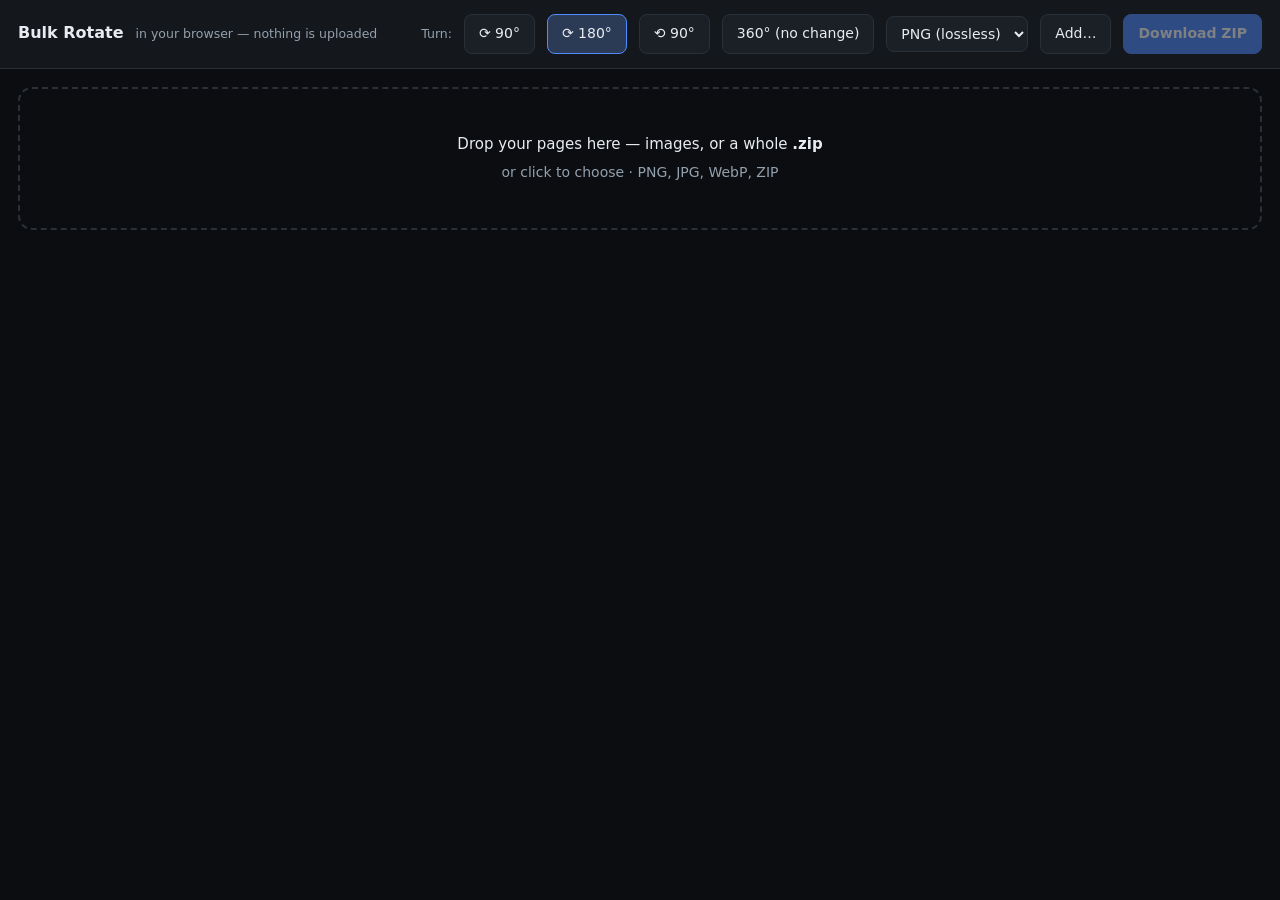
<file: tools/rotate.html>
<!doctype html>
<html lang="en">
<head>
<meta charset="utf-8">
<title>Bulk Rotate</title>
<!-- Save this file anywhere and open it. No server, no install, no internet:
     everything happens in your browser and nothing is uploaded.

     Only quarter turns, deliberately. 90, 180 and 270 move whole pixels to
     whole pixels, so what comes out is exactly what went in, only turned. Any
     other angle has to invent pixels between the old ones, which softens line
     art and leaves blank wedges in the corners. 360 means "leave it alone",
     and it copies the original bytes rather than re-encoding them. -->
<style>
 body{margin:0;background:#0b0d10;color:#e8ecf1;
      font:14px/1.55 system-ui,-apple-system,"Segoe UI",Roboto,sans-serif}
 header{padding:14px 18px;background:#14181d;border-bottom:1px solid #2a3038;
        display:flex;gap:12px;align-items:center;flex-wrap:wrap}
 h1{font-size:16px;margin:0}
 .m{color:#93a0ae;font-size:12.5px}
 button{font:inherit;color:#e8ecf1;background:#1b2027;border:1px solid #2a3038;
        border-radius:8px;padding:8px 14px;cursor:pointer}
 button:hover:not(:disabled){border-color:#3d4653}
 button:disabled{opacity:.45;cursor:default}
 button.on{background:#2b3a55;border-color:#4f8cff}
 button.go{background:#4f8cff;border-color:#4f8cff;color:#fff;font-weight:600}
 select{font:inherit;color:#e8ecf1;background:#1b2027;border:1px solid #2a3038;
        border-radius:8px;padding:8px 10px}
 #drop{margin:18px;padding:44px;border:2px dashed #2a3038;border-radius:14px;
       text-align:center;color:#93a0ae;cursor:pointer}
 #drop.hot{border-color:#4f8cff;color:#e8ecf1;background:#0f1520}
 #grid{display:flex;flex-wrap:wrap;gap:10px;padding:16px}
 .t{background:#14181d;border:1px solid #2a3038;border-radius:10px;padding:6px;
    width:132px;text-align:center}
 .t canvas{max-width:120px;max-height:150px;background:#000;border-radius:4px;display:block;margin:0 auto}
 .t div{font-size:11px;color:#93a0ae;margin-top:4px;overflow:hidden;
        text-overflow:ellipsis;white-space:nowrap}
</style>
</head>
<body>

<header>
  <h1>Bulk Rotate</h1>
  <span class="m">in your browser — nothing is uploaded</span>
  <span style="flex:1"></span>
  <span class="m">Turn:</span>
  <button data-deg="90">⟳ 90°</button>
  <button data-deg="180" class="on">⟳ 180°</button>
  <button data-deg="270">⟲ 90°</button>
  <button data-deg="0">360° (no change)</button>
  <select id="fmt">
    <option value="png">PNG (lossless)</option>
    <option value="jpeg">JPEG (smaller)</option>
  </select>
  <button id="add">Add…</button>
  <button id="go" class="go" disabled>Download ZIP</button>
</header>

<div id="drop">
  <div style="font-size:15px;color:#e8ecf1;margin-bottom:6px">
    Drop your pages here — images, or a whole <b>.zip</b></div>
  <div>or click to choose · PNG, JPG, WebP, ZIP</div>
  <input id="file" type="file" accept="image/*,.zip" multiple hidden>
</div>
<div id="grid"></div>

<script>
"use strict";
let deg = 180;
const pages = [];                       // {name, blob, bmp}
const $ = id => document.getElementById(id);

/* ── ZIP in and out, no library ─────────────────────────────────────────── */
const CRC = (() => { const t = new Uint32Array(256);
  for (let i = 0; i < 256; i++) { let c = i;
    for (let k = 0; k < 8; k++) c = (c & 1) ? (0xEDB88320 ^ (c >>> 1)) : (c >>> 1);
    t[i] = c >>> 0; } return t; })();
const crc32 = u8 => { let c = 0xFFFFFFFF;
  for (let i = 0; i < u8.length; i++) c = CRC[(c ^ u8[i]) & 0xFF] ^ (c >>> 8);
  return (c ^ 0xFFFFFFFF) >>> 0; };

async function readZip(file) {
  const buf = new Uint8Array(await file.arrayBuffer());
  const dv = new DataView(buf.buffer);
  let eocd = -1;
  for (let i = buf.length - 22; i >= 0 && i > buf.length - 66000; i--)
    if (dv.getUint32(i, true) === 0x06054b50) { eocd = i; break; }
  if (eocd < 0) throw new Error("not a ZIP file");
  const count = dv.getUint16(eocd + 10, true);
  let p = dv.getUint32(eocd + 16, true), out = [];
  for (let n = 0; n < count; n++) {
    if (dv.getUint32(p, true) !== 0x02014b50) break;
    const method = dv.getUint16(p + 10, true), csize = dv.getUint32(p + 20, true);
    const nl = dv.getUint16(p + 28, true), xl = dv.getUint16(p + 30, true);
    const cl = dv.getUint16(p + 32, true), lho = dv.getUint32(p + 42, true);
    const name = new TextDecoder().decode(buf.subarray(p + 46, p + 46 + nl));
    p += 46 + nl + xl + cl;
    if (name.endsWith("/") || name.includes("__MACOSX")) continue;
    if (!/\.(png|jpe?g|webp|bmp)$/i.test(name)) continue;
    // Only the LOCAL header says where the data really starts.
    const start = lho + 30 + dv.getUint16(lho + 26, true) + dv.getUint16(lho + 28, true);
    let data = buf.subarray(start, start + csize);
    if (method === 8) {
      if (typeof DecompressionStream !== "function")
        throw new Error("this browser can't unpack compressed ZIPs — extract it first");
      const s = new Blob([data]).stream().pipeThrough(new DecompressionStream("deflate-raw"));
      data = new Uint8Array(await new Response(s).arrayBuffer());
    } else if (method !== 0) continue;
    out.push({ name: name.split("/").pop(), blob: new Blob([data]) });
  }
  if (!out.length) throw new Error("no images inside");
  return out;
}

function writeZip(files) {              // stored: PNG/JPEG are compressed already
  const enc = new TextEncoder(), locals = [], central = [];
  let off = 0;
  for (const f of files) {
    const nb = enc.encode(f.name), sum = crc32(f.u8);
    const lh = new Uint8Array(30 + nb.length), lv = new DataView(lh.buffer);
    lv.setUint32(0, 0x04034b50, true); lv.setUint16(4, 20, true);
    lv.setUint32(14, sum, true); lv.setUint32(18, f.u8.length, true);
    lv.setUint32(22, f.u8.length, true); lv.setUint16(26, nb.length, true);
    lh.set(nb, 30); locals.push(lh, f.u8);
    const ch = new Uint8Array(46 + nb.length), cvw = new DataView(ch.buffer);
    cvw.setUint32(0, 0x02014b50, true); cvw.setUint16(4, 20, true);
    cvw.setUint16(6, 20, true); cvw.setUint32(16, sum, true);
    cvw.setUint32(20, f.u8.length, true); cvw.setUint32(24, f.u8.length, true);
    cvw.setUint16(28, nb.length, true); cvw.setUint32(42, off, true);
    ch.set(nb, 46); central.push(ch);
    off += lh.length + f.u8.length;
  }
  const cd = central.reduce((a, b) => a + b.length, 0);
  const e = new Uint8Array(22), ev = new DataView(e.buffer);
  ev.setUint32(0, 0x06054b50, true); ev.setUint16(8, files.length, true);
  ev.setUint16(10, files.length, true); ev.setUint32(12, cd, true);
  ev.setUint32(16, off, true);
  return new Blob([...locals, ...central, e], { type: "application/zip" });
}

/* ── the turn ───────────────────────────────────────────────────────────── */
function turned(bmp, d) {
  const swap = d % 180 !== 0;
  const c = document.createElement("canvas");
  c.width = swap ? bmp.height : bmp.width;
  c.height = swap ? bmp.width : bmp.height;
  const g = c.getContext("2d");
  g.translate(c.width / 2, c.height / 2);
  g.rotate(d * Math.PI / 180);
  g.drawImage(bmp, -bmp.width / 2, -bmp.height / 2);
  return c;
}

function render() {
  const g = $("grid");
  g.innerHTML = "";
  pages.forEach(p => {
    const box = document.createElement("div");
    box.className = "t";
    const c = turned(p.bmp, deg);
    const k = Math.min(120 / c.width, 150 / c.height);
    const s = document.createElement("canvas");
    s.width = Math.max(1, Math.round(c.width * k));
    s.height = Math.max(1, Math.round(c.height * k));
    s.getContext("2d").drawImage(c, 0, 0, s.width, s.height);
    const t = document.createElement("div");
    t.textContent = p.name;
    box.append(s, t);
    g.append(box);
  });
  $("go").disabled = !pages.length;
}

/* ── loading ────────────────────────────────────────────────────────────── */
async function add(list) {
  const items = [];
  for (const f of [...list]) {
    if (/\.zip$/i.test(f.name) || /zip/.test(f.type)) {
      try { items.push(...await readZip(f)); }
      catch (e) { alert(`Couldn't read "${f.name}": ${e.message}`); }
    } else if (f.type.startsWith("image/")) items.push({ name: f.name, blob: f });
  }
  items.sort((a, b) => a.name.localeCompare(b.name, undefined, { numeric: true }));
  for (const it of items) {
    try { pages.push({ ...it, bmp: await createImageBitmap(it.blob) }); }
    catch (_) {}
  }
  if (pages.length) $("drop").style.display = "none";
  render();
}

document.querySelectorAll("header [data-deg]").forEach(b => b.onclick = () => {
  deg = +b.dataset.deg;
  document.querySelectorAll("header [data-deg]")
    .forEach(x => x.classList.toggle("on", x === b));
  render();
});

$("go").onclick = async () => {
  const b = $("go"), label = b.textContent;
  b.disabled = true;
  try {
    const type = $("fmt").value === "jpeg" ? "image/jpeg" : "image/png";
    const ext = type === "image/jpeg" ? "jpg" : "png";
    const files = [];
    for (let i = 0; i < pages.length; i++) {
      b.textContent = `Turning ${i + 1}/${pages.length}…`;
      const p = pages[i];
      let u8;
      if (deg === 0) {
        // Nothing to change: keep the original bytes rather than re-encoding
        // them, which could only cost quality.
        u8 = new Uint8Array(await p.blob.arrayBuffer());
        files.push({ name: p.name, u8 });
        continue;
      }
      const blob = await new Promise(r => turned(p.bmp, deg).toBlob(r, type, 0.95));
      u8 = new Uint8Array(await blob.arrayBuffer());
      files.push({ name: p.name.replace(/\.[^.]+$/, "") + "." + ext, u8 });
    }
    b.textContent = "Packing…";
    const a = document.createElement("a");
    a.href = URL.createObjectURL(writeZip(files));
    a.download = `rotated_${deg}.zip`;
    a.click();
    setTimeout(() => URL.revokeObjectURL(a.href), 5000);
  } catch (e) {
    alert("Failed: " + e.message);
  } finally { b.disabled = false; b.textContent = label; }
};

const drop = $("drop");
drop.onclick = () => $("file").click();
$("add").onclick = () => $("file").click();
$("file").onchange = e => { add(e.target.files); e.target.value = ""; };
["dragenter", "dragover"].forEach(ev => drop.addEventListener(ev,
  e => { e.preventDefault(); drop.classList.add("hot"); }));
["dragleave", "drop"].forEach(ev => drop.addEventListener(ev,
  e => { e.preventDefault(); drop.classList.remove("hot"); }));
drop.addEventListener("drop", e => add(e.dataTransfer.files));
window.addEventListener("dragover", e => e.preventDefault());
window.addEventListener("drop", e => { e.preventDefault(); if (pages.length) add(e.dataTransfer.files); });
</script>
</body>
</html>
</file>
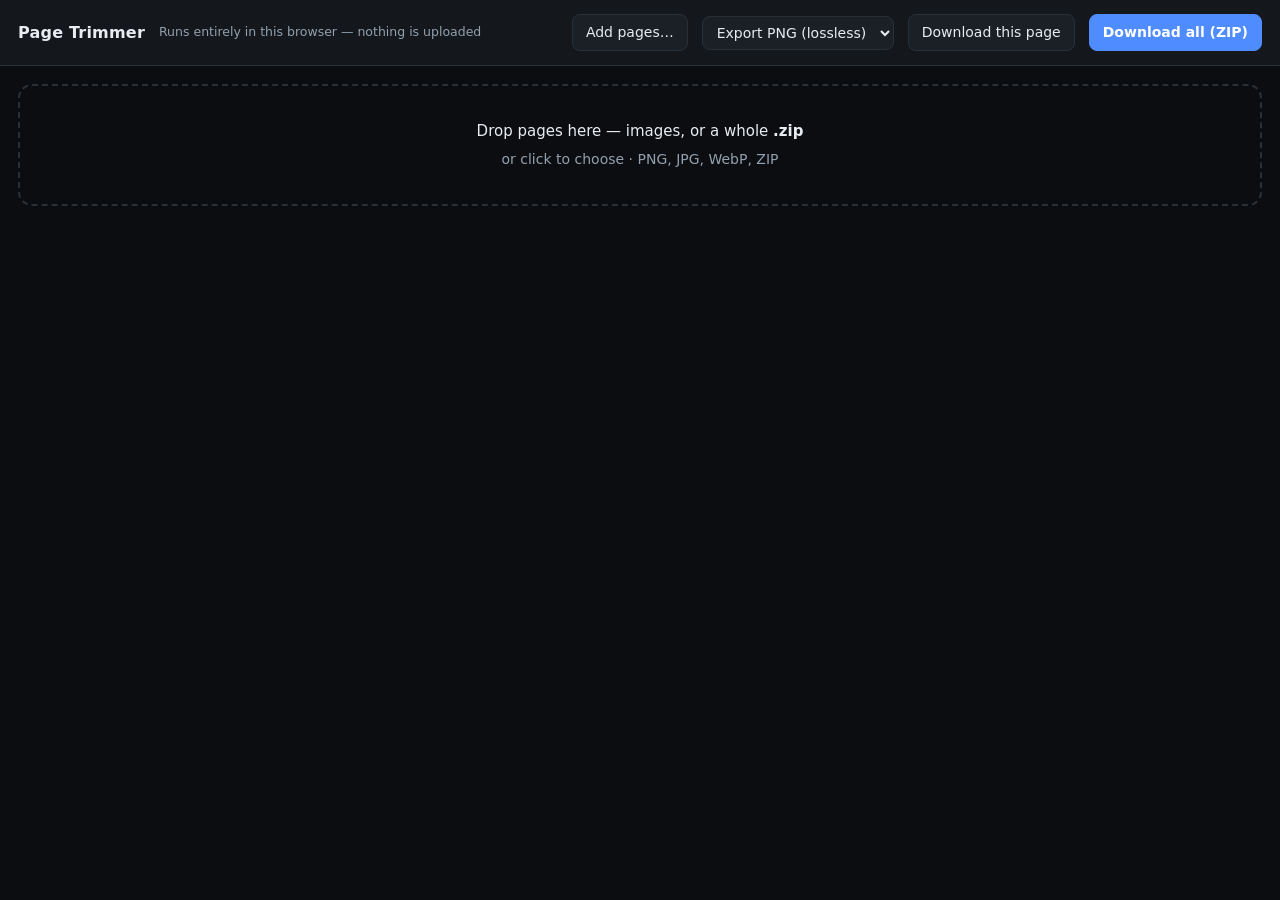
<file: tools/trim.html>
<!doctype html>
<html lang="en">
<head>
<meta charset="utf-8">
<meta name="viewport" content="width=device-width, initial-scale=1">
<title>Page Trimmer — MangaTranslator</title>
<!--
  A standalone page trimmer.

  Everything happens in this file, in your browser. No server, no GPU, no
  internet, nothing uploaded anywhere — open it from disk on any machine and
  it works. It exists for cutting the dark strip off scanned pages when the
  main app isn't to hand.

  The cuts are NOT destructive. Each page remembers four numbers, and the
  images are only actually cut when you export, so you can keep adjusting or
  reset a page at any point.
-->
<style>
  :root{
    --bg:#0b0d10; --panel:#14181d; --panel2:#1b2027; --line:#2a3038;
    --text:#e8ecf1; --dim:#93a0ae; --accent:#4f8cff; --danger:#f87171;
  }
  *{box-sizing:border-box}
  body{margin:0;font:14px/1.5 system-ui,-apple-system,"Segoe UI",Roboto,sans-serif;
       background:var(--bg);color:var(--text)}
  header{padding:14px 18px;border-bottom:1px solid var(--line);background:var(--panel);
         display:flex;align-items:center;gap:14px;flex-wrap:wrap}
  h1{font-size:16px;margin:0;font-weight:650;letter-spacing:.2px}
  .muted{color:var(--dim);font-size:12.5px}
  button{font:inherit;color:var(--text);background:var(--panel2);border:1px solid var(--line);
         border-radius:8px;padding:7px 13px;cursor:pointer}
  button:hover:not(:disabled){border-color:#3d4653}
  button:disabled{opacity:.45;cursor:default}
  button.primary{background:var(--accent);border-color:var(--accent);color:#fff;font-weight:600}
  button.on{background:#2b3a55;border-color:var(--accent)}
  button.danger{color:var(--danger)}
  select{font:inherit;color:var(--text);background:var(--panel2);border:1px solid var(--line);
         border-radius:8px;padding:7px 10px}
  #drop{margin:18px;padding:34px;border:2px dashed var(--line);border-radius:14px;
        text-align:center;color:var(--dim);cursor:pointer}
  #drop.hot{border-color:var(--accent);color:var(--text);background:#0f1520}
  main{display:none;grid-template-columns:210px 1fr;gap:14px;padding:14px;height:calc(100vh - 62px)}
  #list{overflow:auto;background:var(--panel);border:1px solid var(--line);border-radius:12px;padding:8px}
  .chip{display:flex;gap:8px;align-items:center;padding:6px;border-radius:8px;cursor:pointer;
        border:1px solid transparent}
  .chip:hover{background:var(--panel2)}
  .chip.sel{background:#182337;border-color:var(--accent)}
  .chip img{width:46px;height:62px;object-fit:cover;background:#000;border-radius:4px}
  .chip .n{font-size:12px;overflow:hidden;text-overflow:ellipsis;white-space:nowrap}
  .chip .cut{font-size:11px;color:var(--accent)}
  #right{display:flex;flex-direction:column;gap:10px;min-width:0}
  #bar{display:flex;gap:8px;align-items:center;flex-wrap:wrap;background:var(--panel);
       border:1px solid var(--line);border-radius:12px;padding:10px}
  #stage{position:relative;flex:1;background:var(--panel);border:1px solid var(--line);
         border-radius:12px;display:flex;align-items:center;justify-content:center;
         overflow:hidden;min-height:0;cursor:crosshair}
  #stage canvas{max-width:100%;max-height:100%;display:block;
                image-rendering:-webkit-optimize-contrast}
  .sep{width:1px;height:24px;background:var(--line);margin:0 4px}
  kbd{background:var(--panel2);border:1px solid var(--line);border-radius:4px;
      padding:1px 5px;font-size:11px}
</style>
</head>
<body>

<header>
  <h1>Page Trimmer</h1>
  <span class="muted">Runs entirely in this browser — nothing is uploaded</span>
  <span style="flex:1"></span>
  <button id="addBtn">Add pages…</button>
  <select id="fmt" title="PNG keeps every pixel; JPEG makes a much smaller ZIP">
    <option value="png">Export PNG (lossless)</option>
    <option value="jpeg">Export JPEG (smaller)</option>
  </select>
  <button id="dlOne">Download this page</button>
  <button id="dlZip" class="primary">Download all (ZIP)</button>
</header>

<div id="drop">
  <div style="font-size:15px;color:var(--text);margin-bottom:6px">
    Drop pages here — images, or a whole <b>.zip</b>
  </div>
  <div>or click to choose · PNG, JPG, WebP, ZIP</div>
  <input id="file" type="file" accept="image/*,.zip" multiple hidden>
</div>

<main id="main">
  <div id="list"></div>
  <div id="right">
    <div id="bar">
      <span class="muted">Cut from:</span>
      <button data-edge="left" class="on">◧ Left</button>
      <button data-edge="right">◨ Right</button>
      <button data-edge="top">◓ Top</button>
      <button data-edge="bottom">◒ Bottom</button>
      <span class="muted">then click on the page</span>
      <span class="sep"></span>
      <span class="muted">Turn:</span>
      <button id="rotL" title="90° anticlockwise">⟲ 90°</button>
      <button id="rotR" title="90° clockwise">⟳ 90°</button>
      <button id="rot180" title="Upside down">⟳ 180°</button>
      <button id="rot0" title="Back to how it came in">360° / reset</button>
      <button id="rotAll">Turn every page</button>
      <span class="sep"></span>
      <span id="readout" class="muted"></span>
      <span style="flex:1"></span>
      <button id="applyAll">Same cuts on every page</button>
      <button id="reset" class="danger">Reset this page</button>
    </div>
    <div id="stage"><canvas id="cv"></canvas></div>
    <div class="muted" style="padding:0 4px">
      Click to place the cut · <kbd>←</kbd><kbd>→</kbd> nudge by 1px,
      hold <kbd>Shift</kbd> for 10 · <kbd>1</kbd>–<kbd>4</kbd> pick an edge ·
      the shaded part is what gets removed · <kbd>R</kbd> turns the page
    </div>
  </div>
</main>

<script>
"use strict";

/* ─── ZIP, both directions, with no library ────────────────────────────────
   Reading uses the browser's own inflate (DecompressionStream); writing
   stores entries uncompressed, which costs nothing worth having because PNG
   and JPEG are already compressed, and keeps the writer small and dependable. */
const CRC = (() => {
  const t = new Uint32Array(256);
  for (let i = 0; i < 256; i++) {
    let c = i;
    for (let k = 0; k < 8; k++) c = (c & 1) ? (0xEDB88320 ^ (c >>> 1)) : (c >>> 1);
    t[i] = c >>> 0;
  }
  return t;
})();
function crc32(u8) {
  let c = 0xFFFFFFFF;
  for (let i = 0; i < u8.length; i++) c = CRC[(c ^ u8[i]) & 0xFF] ^ (c >>> 8);
  return (c ^ 0xFFFFFFFF) >>> 0;
}

async function readZip(file) {
  const buf = new Uint8Array(await file.arrayBuffer());
  const dv = new DataView(buf.buffer);
  // Find the end-of-central-directory record, scanning back from the tail.
  let eocd = -1;
  for (let i = buf.length - 22; i >= 0 && i > buf.length - 66000; i--) {
    if (dv.getUint32(i, true) === 0x06054b50) { eocd = i; break; }
  }
  if (eocd < 0) throw new Error("That does not look like a ZIP file.");
  const count = dv.getUint16(eocd + 10, true);
  let p = dv.getUint32(eocd + 16, true);
  const out = [];
  for (let n = 0; n < count; n++) {
    if (dv.getUint32(p, true) !== 0x02014b50) break;
    const method = dv.getUint16(p + 10, true);
    const csize = dv.getUint32(p + 20, true);
    const nameLen = dv.getUint16(p + 28, true);
    const extraLen = dv.getUint16(p + 30, true);
    const cmtLen = dv.getUint16(p + 32, true);
    const lho = dv.getUint32(p + 42, true);
    const name = new TextDecoder().decode(buf.subarray(p + 46, p + 46 + nameLen));
    p += 46 + nameLen + extraLen + cmtLen;
    if (name.endsWith("/") || name.includes("__MACOSX")) continue;
    if (!/\.(png|jpe?g|webp|bmp)$/i.test(name)) continue;
    // The local header repeats the name and extra lengths, and only it is
    // trustworthy for where the data actually starts.
    const lnLen = dv.getUint16(lho + 26, true);
    const lxLen = dv.getUint16(lho + 28, true);
    const start = lho + 30 + lnLen + lxLen;
    let data = buf.subarray(start, start + csize);
    if (method === 8) {
      if (typeof DecompressionStream !== "function") {
        throw new Error("This browser cannot unpack compressed ZIPs — " +
                        "extract it first and drop the images in.");
      }
      const ds = new DecompressionStream("deflate-raw");
      const blob = new Blob([data]).stream().pipeThrough(ds);
      data = new Uint8Array(await new Response(blob).arrayBuffer());
    } else if (method !== 0) {
      continue;                       // an exotic method; skip that entry
    }
    out.push({ name: name.split("/").pop(), blob: new Blob([data]) });
  }
  if (!out.length) throw new Error("No images found in that ZIP.");
  out.sort((a, b) => a.name.localeCompare(b.name, undefined, { numeric: true }));
  return out;
}

function writeZip(files) {         // [{name, u8}]
  const enc = new TextEncoder();
  const locals = [], central = [];
  let offset = 0;
  for (const f of files) {
    const nameB = enc.encode(f.name);
    const sum = crc32(f.u8);
    const lh = new Uint8Array(30 + nameB.length);
    const lv = new DataView(lh.buffer);
    lv.setUint32(0, 0x04034b50, true);
    lv.setUint16(4, 20, true);
    lv.setUint16(8, 0, true);                 // stored
    lv.setUint32(14, sum, true);
    lv.setUint32(18, f.u8.length, true);
    lv.setUint32(22, f.u8.length, true);
    lv.setUint16(26, nameB.length, true);
    lh.set(nameB, 30);
    locals.push(lh, f.u8);

    const ch = new Uint8Array(46 + nameB.length);
    const cv = new DataView(ch.buffer);
    cv.setUint32(0, 0x02014b50, true);
    cv.setUint16(4, 20, true);
    cv.setUint16(6, 20, true);
    cv.setUint16(10, 0, true);
    cv.setUint32(16, sum, true);
    cv.setUint32(20, f.u8.length, true);
    cv.setUint32(24, f.u8.length, true);
    cv.setUint16(28, nameB.length, true);
    cv.setUint32(42, offset, true);
    ch.set(nameB, 46);
    central.push(ch);
    offset += lh.length + f.u8.length;
  }
  const cdSize = central.reduce((a, b) => a + b.length, 0);
  const end = new Uint8Array(22);
  const ev = new DataView(end.buffer);
  ev.setUint32(0, 0x06054b50, true);
  ev.setUint16(8, files.length, true);
  ev.setUint16(10, files.length, true);
  ev.setUint32(12, cdSize, true);
  ev.setUint32(16, offset, true);
  return new Blob([...locals, ...central, end], { type: "application/zip" });
}

/* ─── state ─────────────────────────────────────────────────────────────── */
// {name, blob, bmp, w, h, rot, cut:{left,right,top,bottom}}
//
// Nothing here is destructive. A page holds an angle and four numbers; the
// image is only really turned and cut on export, so any of it can be undone.
// The turn is applied FIRST and the cuts are measured on the turned page,
// which is the order that matches what you see while you work.
const pages = [];
let sel = 0, edge = "left";

const $ = id => document.getElementById(id);
const stage = $("stage"), cv = $("cv"), ctx = cv.getContext("2d");

function pct(p) {
  const c = p.cut;
  return c.left + c.right + c.top + c.bottom > 0 || (p.rot % 360) !== 0;
}

// The page as it stands, turned but not yet cut.
const pageW = p => (p.rot % 180) ? p.h : p.w;
const pageH = p => (p.rot % 180) ? p.w : p.h;

// Full-resolution turned copy, cached for the page being worked on. Quarter
// turns move whole pixels to whole pixels, so this is exact — nothing is
// resampled and no detail is lost however many times you turn it.
let rcFor = null, rcCanvas = null;
function rotated(p) {
  if (!(p.rot % 360)) return p.bmp;
  if (rcFor === p && rcCanvas && rcCanvas._rot === p.rot) return rcCanvas;
  const c = document.createElement("canvas");
  c.width = pageW(p); c.height = pageH(p);
  const g = c.getContext("2d");
  g.translate(c.width / 2, c.height / 2);
  g.rotate(p.rot * Math.PI / 180);
  g.drawImage(p.bmp, -p.w / 2, -p.h / 2);
  c._rot = p.rot;
  rcFor = p; rcCanvas = c;
  return c;
}

function setRot(p, deg) {
  p.rot = ((deg % 360) + 360) % 360;
  if (rcFor === p) { rcFor = null; rcCanvas = null; }
}

/* ─── loading ───────────────────────────────────────────────────────────── */
async function addFiles(fileList) {
  const items = [];
  for (const f of [...fileList]) {
    if (/\.zip$/i.test(f.name) || /zip/.test(f.type)) {
      try { items.push(...await readZip(f)); }
      catch (e) { alert(`Couldn't read "${f.name}": ${e.message}`); }
    } else if (f.type.startsWith("image/")) {
      items.push({ name: f.name, blob: f });
    }
  }
  if (!items.length) return;
  items.sort((a, b) => a.name.localeCompare(b.name, undefined, { numeric: true }));
  for (const it of items) {
    try {
      const bmp = await createImageBitmap(it.blob);
      pages.push({ name: it.name, blob: it.blob, bmp, w: bmp.width, h: bmp.height,
                   rot: 0, cut: { left: 0, right: 0, top: 0, bottom: 0 } });
    } catch (_) { /* not a decodable image */ }
  }
  if (!pages.length) return;
  $("drop").style.display = "none";
  $("main").style.display = "grid";
  renderList();
  select(0);
}

/* ─── page list ─────────────────────────────────────────────────────────── */
const cutSum = p => p.cut.left + p.cut.right + p.cut.top + p.cut.bottom > 0;

function renderList() {
  const el = $("list");
  el.innerHTML = "";
  pages.forEach((p, i) => {
    const d = document.createElement("div");
    d.className = "chip" + (i === sel ? " sel" : "");
    const c = document.createElement("canvas");
    c.width = 46; c.height = 62;
    c.getContext("2d").drawImage(rotated(p), 0, 0, 46, 62);
    const im = document.createElement("img");
    im.src = c.toDataURL();
    const t = document.createElement("div");
    t.innerHTML = `<div class="n">${i + 1}. ${p.name}</div>` +
                  (pct(p) ? `<div class="cut">` +
                    [(p.rot % 360) ? p.rot + "°" : "", cutSum(p) ? "trimmed" : ""]
                      .filter(Boolean).join(" · ") + `</div>` : "");
    d.append(im, t);
    d.onclick = () => select(i);
    el.append(d);
  });
}

function select(i) {
  sel = Math.max(0, Math.min(pages.length - 1, i));
  renderList();
  draw();
}

/* ─── the editor ────────────────────────────────────────────────────────── */
let view = { x: 0, y: 0, w: 0, h: 0 };

function draw() {
  const p = pages[sel];
  if (!p) return;
  const PW = pageW(p), PH = pageH(p);
  const maxW = stage.clientWidth - 16, maxH = stage.clientHeight - 16;
  const k = Math.min(maxW / PW, maxH / PH, 1);
  cv.width = Math.max(1, Math.round(PW * k));
  cv.height = Math.max(1, Math.round(PH * k));
  view = { k, w: cv.width, h: cv.height };
  ctx.clearRect(0, 0, cv.width, cv.height);
  ctx.drawImage(rotated(p), 0, 0, cv.width, cv.height);

  const c = p.cut;
  const L = c.left * cv.width, R = c.right * cv.width;
  const T = c.top * cv.height, B = c.bottom * cv.height;
  ctx.fillStyle = "rgba(220,38,38,.45)";
  if (L) ctx.fillRect(0, 0, L, cv.height);
  if (R) ctx.fillRect(cv.width - R, 0, R, cv.height);
  if (T) ctx.fillRect(0, 0, cv.width, T);
  if (B) ctx.fillRect(0, cv.height - B, cv.width, B);
  ctx.strokeStyle = "#f87171";
  ctx.lineWidth = 2;
  ctx.beginPath();
  if (L) { ctx.moveTo(L, 0); ctx.lineTo(L, cv.height); }
  if (R) { ctx.moveTo(cv.width - R, 0); ctx.lineTo(cv.width - R, cv.height); }
  if (T) { ctx.moveTo(0, T); ctx.lineTo(cv.width, T); }
  if (B) { ctx.moveTo(0, cv.height - B); ctx.lineTo(cv.width, cv.height - B); }
  ctx.stroke();

  const PW2 = pageW(p), PH2 = pageH(p);
  const kept = [Math.round(PW2 * (1 - c.left - c.right)),
                Math.round(PH2 * (1 - c.top - c.bottom))];
  $("readout").textContent =
    ((p.rot % 360) ? `turned ${p.rot}° · ` : "") +
    `left ${Math.round(c.left * PW2)} · right ${Math.round(c.right * PW2)} · ` +
    `top ${Math.round(c.top * PH2)} · bottom ${Math.round(c.bottom * PH2)} px  →  ` +
    `${kept[0]}×${kept[1]}`;
}

function setEdgeFromPoint(clientX, clientY) {
  const p = pages[sel];
  if (!p) return;
  const r = cv.getBoundingClientRect();
  const fx = Math.max(0, Math.min(1, (clientX - r.left) / r.width));
  const fy = Math.max(0, Math.min(1, (clientY - r.top) / r.height));
  const c = p.cut;
  // Capped so the two cuts on one axis can never cross and leave nothing.
  if (edge === "left") c.left = Math.min(fx, 0.95 - c.right);
  else if (edge === "right") c.right = Math.min(1 - fx, 0.95 - c.left);
  else if (edge === "top") c.top = Math.min(fy, 0.95 - c.bottom);
  else c.bottom = Math.min(1 - fy, 0.95 - c.top);
  draw();
  renderList();
}

stage.addEventListener("pointerdown", e => {
  stage.setPointerCapture(e.pointerId);
  stage._down = true;
  setEdgeFromPoint(e.clientX, e.clientY);
});
stage.addEventListener("pointermove", e => {
  if (stage._down) setEdgeFromPoint(e.clientX, e.clientY);
});
stage.addEventListener("pointerup", () => { stage._down = false; });
window.addEventListener("resize", draw);

document.querySelectorAll("#bar [data-edge]").forEach(b => {
  b.onclick = () => {
    edge = b.dataset.edge;
    document.querySelectorAll("#bar [data-edge]").forEach(x =>
      x.classList.toggle("on", x === b));
  };
});

window.addEventListener("keydown", e => {
  if (!pages.length) return;
  const order = ["left", "right", "top", "bottom"];
  if (e.key >= "1" && e.key <= "4") {
    edge = order[+e.key - 1];
    document.querySelectorAll("#bar [data-edge]").forEach(x =>
      x.classList.toggle("on", x.dataset.edge === edge));
    return;
  }
  const p = pages[sel];
  const horiz = edge === "left" || edge === "right";
  const span = horiz ? pageW(p) : pageH(p);
  const step = (e.shiftKey ? 10 : 1) / span;
  let d = 0;
  if (e.key === "ArrowRight" || e.key === "ArrowDown") d = 1;
  else if (e.key === "ArrowLeft" || e.key === "ArrowUp") d = -1;
  else if (e.key === "r" || e.key === "R") { rotBy(e.shiftKey ? -90 : 90); return; }
  else if (e.key === "PageDown") { select(sel + 1); return; }
  else if (e.key === "PageUp") { select(sel - 1); return; }
  else return;
  e.preventDefault();
  // Arrow direction is "grow the cut" / "shrink the cut", whichever edge.
  const c = p.cut;
  const sign = (edge === "right" || edge === "bottom") ? -d : d;
  if (edge === "left") c.left = Math.max(0, Math.min(0.95 - c.right, c.left + sign * step));
  else if (edge === "right") c.right = Math.max(0, Math.min(0.95 - c.left, c.right - sign * step));
  else if (edge === "top") c.top = Math.max(0, Math.min(0.95 - c.bottom, c.top + sign * step));
  else c.bottom = Math.max(0, Math.min(0.95 - c.top, c.bottom - sign * step));
  draw();
});

$("reset").onclick = () => {
  const p = pages[sel];
  if (!p) return;
  p.cut = { left: 0, right: 0, top: 0, bottom: 0 };
  setRot(p, 0);
  draw(); renderList();
};

$("applyAll").onclick = () => {
  const p = pages[sel];
  if (!p) return;
  if (!confirm(`Put this page's cuts on all ${pages.length} pages?`)) return;
  // Copied as FRACTIONS, so pages that are not all exactly the same size
  // still get the cut in the same place.
  for (const q of pages) q.cut = { ...p.cut };
  draw(); renderList();
};

/* ─── turning ───────────────────────────────────────────────────────────── */
function rotBy(d) {
  const p = pages[sel];
  if (!p) return;
  // Cuts are measured on the page as you see it, so turning the page turns
  // them with it — otherwise a cut you made off the left edge would silently
  // become a cut off the top.
  const c = p.cut;
  const n = ((d % 360) + 360) % 360;
  for (let i = 0; i < n / 90; i++) {
    p.cut = { top: c.left, right: c.top, bottom: c.right, left: c.bottom };
    Object.assign(c, p.cut);
  }
  setRot(p, p.rot + d);
  draw(); renderList();
}
$("rotL").onclick = () => rotBy(-90);
$("rotR").onclick = () => rotBy(90);
$("rot180").onclick = () => rotBy(180);
$("rot0").onclick = () => { const p = pages[sel]; if (p) { setRot(p, 0); draw(); renderList(); } };
$("rotAll").onclick = () => {
  const p = pages[sel];
  if (!p) return;
  if (!confirm(`Turn all ${pages.length} pages to ${p.rot}°?`)) return;
  for (const q of pages) if (q !== p) setRot(q, p.rot);
  rcFor = null; rcCanvas = null;
  draw(); renderList();
};

/* ─── export ────────────────────────────────────────────────────────────── */
async function cutOne(p) {
  const c = p.cut, PW = pageW(p), PH = pageH(p);
  const sx = Math.round(c.left * PW), sy = Math.round(c.top * PH);
  const sw = Math.max(1, Math.round(PW * (1 - c.left - c.right)));
  const sh = Math.max(1, Math.round(PH * (1 - c.top - c.bottom)));
  const cn = document.createElement("canvas");
  cn.width = sw; cn.height = sh;
  cn.getContext("2d").drawImage(rotated(p), sx, sy, sw, sh, 0, 0, sw, sh);
  const type = $("fmt").value === "jpeg" ? "image/jpeg" : "image/png";
  const blob = await new Promise(r => cn.toBlob(r, type, 0.92));
  cn.width = cn.height = 0;
  return { blob, ext: type === "image/jpeg" ? "jpg" : "png" };
}

function save(blob, name) {
  const a = document.createElement("a");
  a.href = URL.createObjectURL(blob);
  a.download = name;
  a.click();
  setTimeout(() => URL.revokeObjectURL(a.href), 4000);
}

$("dlOne").onclick = async () => {
  const p = pages[sel];
  if (!p) return;
  const { blob, ext } = await cutOne(p);
  save(blob, p.name.replace(/\.[^.]+$/, "") + "_trimmed." + ext);
};

$("dlZip").onclick = async () => {
  if (!pages.length) return;
  const btn = $("dlZip"), label = btn.textContent;
  btn.disabled = true;
  const files = [];
  try {
    for (let i = 0; i < pages.length; i++) {
      btn.textContent = `Cutting ${i + 1}/${pages.length}…`;
      const p = pages[i];
      const { blob, ext } = await cutOne(p);
      files.push({ name: p.name.replace(/\.[^.]+$/, "") + "." + ext,
                   u8: new Uint8Array(await blob.arrayBuffer()) });
    }
    btn.textContent = "Packing…";
    save(writeZip(files), "trimmed_pages.zip");
  } catch (e) {
    alert("Export failed: " + e.message);
  } finally {
    btn.disabled = false; btn.textContent = label;
  }
};

/* ─── drop zone ─────────────────────────────────────────────────────────── */
const drop = $("drop");
drop.onclick = () => $("file").click();
$("addBtn").onclick = () => $("file").click();
$("file").onchange = e => { addFiles(e.target.files); e.target.value = ""; };
["dragenter", "dragover"].forEach(ev =>
  drop.addEventListener(ev, e => { e.preventDefault(); drop.classList.add("hot"); }));
["dragleave", "drop"].forEach(ev =>
  drop.addEventListener(ev, e => { e.preventDefault(); drop.classList.remove("hot"); }));
drop.addEventListener("drop", e => addFiles(e.dataTransfer.files));
window.addEventListener("dragover", e => e.preventDefault());
window.addEventListener("drop", e => {
  e.preventDefault();
  if (pages.length) addFiles(e.dataTransfer.files);
});
</script>
</body>
</html>
</file>
